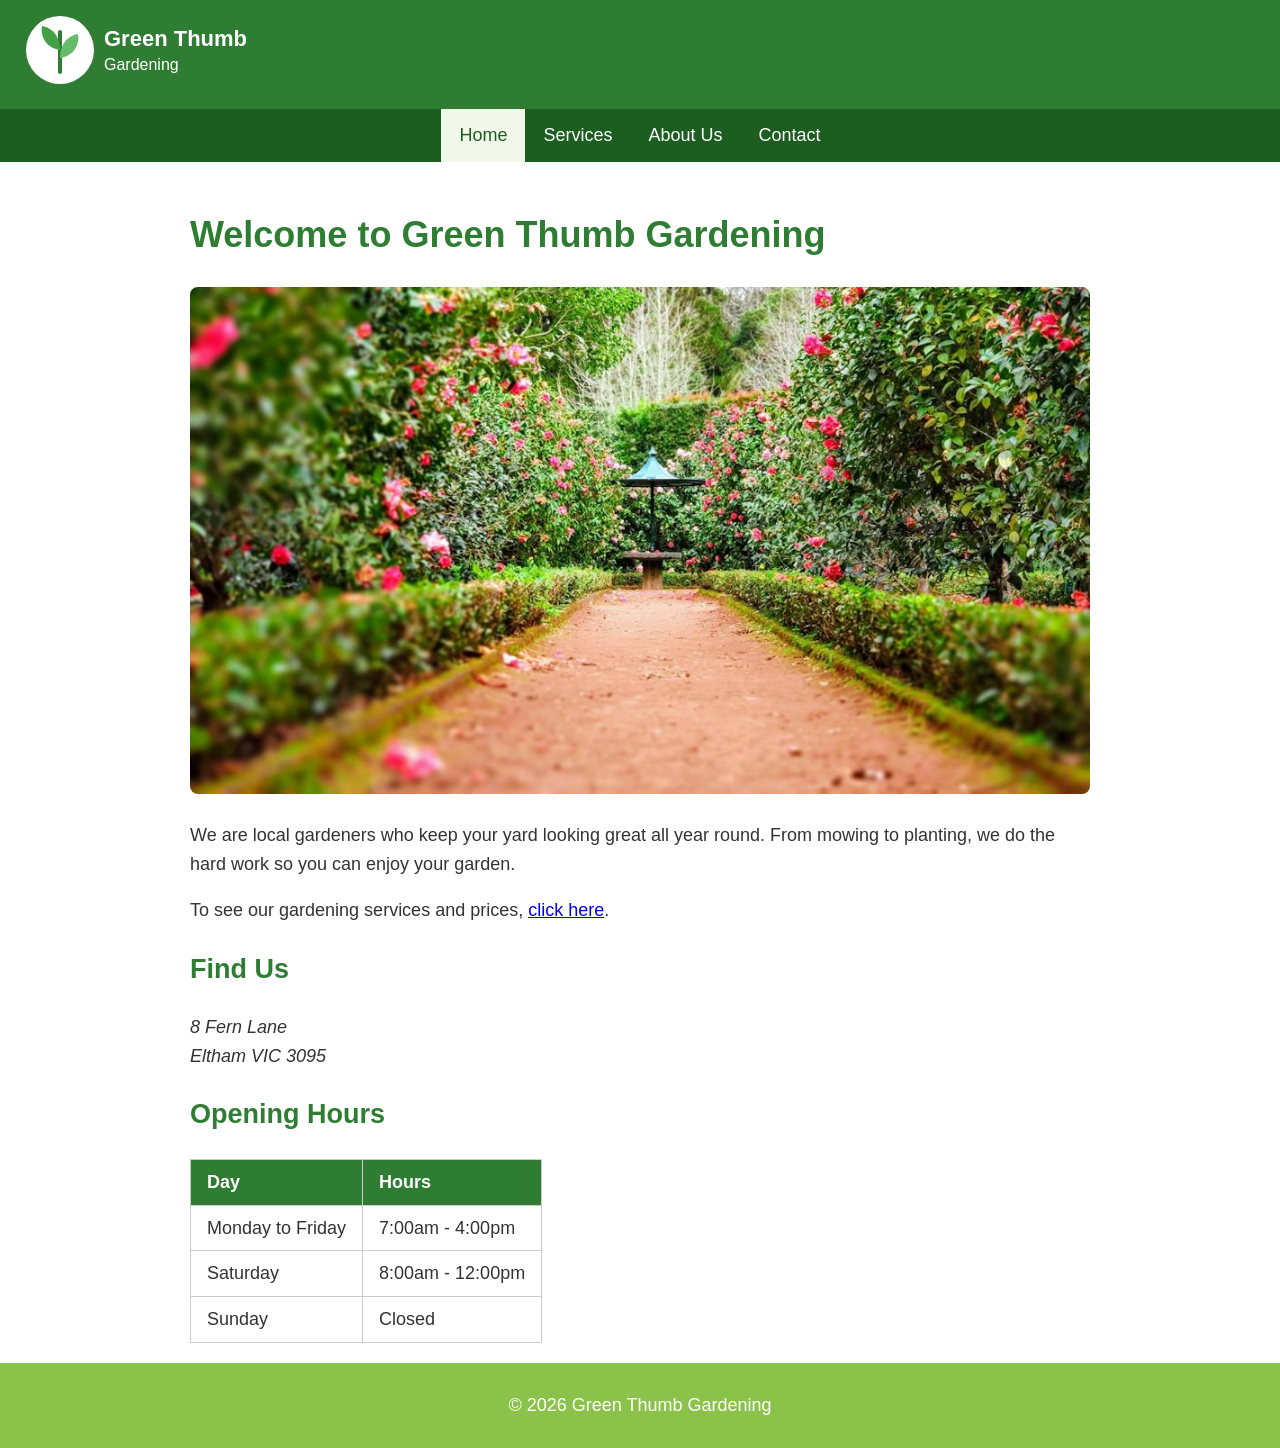
<file: index.html>
<!DOCTYPE html>
<html lang="en">
<head>
  <meta charset="UTF-8">
  <meta name="viewport" content="width=device-width, initial-scale=1.0">
  <title>Home | Green Thumb Gardening</title>
  <link rel="stylesheet" href="style.css">
</head>
<body>

  <!-- Header -->
  <header>
    <a href="index.html"><img src="images/logo.svg" alt="logo" width="240" height="80"></a>
  </header>

  <!-- Navigation -->
  <nav>
    <ul>
      <li><a href="index.html" class="active">Home</a></li>
      <li><a href="services.html">Services</a></li>
      <li><a href="about.html">About Us</a></li>
      <li><a href="contact.html">Contact</a></li>
    </ul>
  </nav>

  <!-- TODO: Sam's mobile is 0400 123 456, ask him about the new prices -->

  <!-- Main content -->
  <main>
    <h1>Welcome to Green Thumb Gardening</h1>
    <img src="images/garden-path.jpg" alt="A garden path lined with green hedges and pink roses" class="banner">
    <p>We are local gardeners who keep your yard looking great all year round. From mowing to planting, we do the hard work so you can enjoy your garden.</p>
    <p>To see our gardening services and prices, <a href="services.html">click here</a>.</p>

    <section>
      <h2>Find Us</h2>
      <address>
        8 Fern Lane<br>
        Eltham VIC 3095
      </address>
    </section>
    <section>
      <h2>Opening Hours</h2>
      <table>
        <thead>
          <tr>
            <th>Day</th>
            <th>Hours</th>
          </tr>
        </thead>
        <tbody>
          <tr>
            <td>Monday to Friday</td>
            <td>7:00am - 4:00pm</td>
          </tr>
          <tr>
            <td>Saturday</td>
            <td>8:00am - 12:00pm</td>
          </tr>
          <tr>
            <td>Sunday</td>
            <td>Closed</td>
          </tr>
        </tbody>
      </table>
    </section>
  </main>

  <!-- Footer -->
  <footer>
    <p>&copy; 2026 Green Thumb Gardening</p>
  </footer>

</body>
</html>
</file>
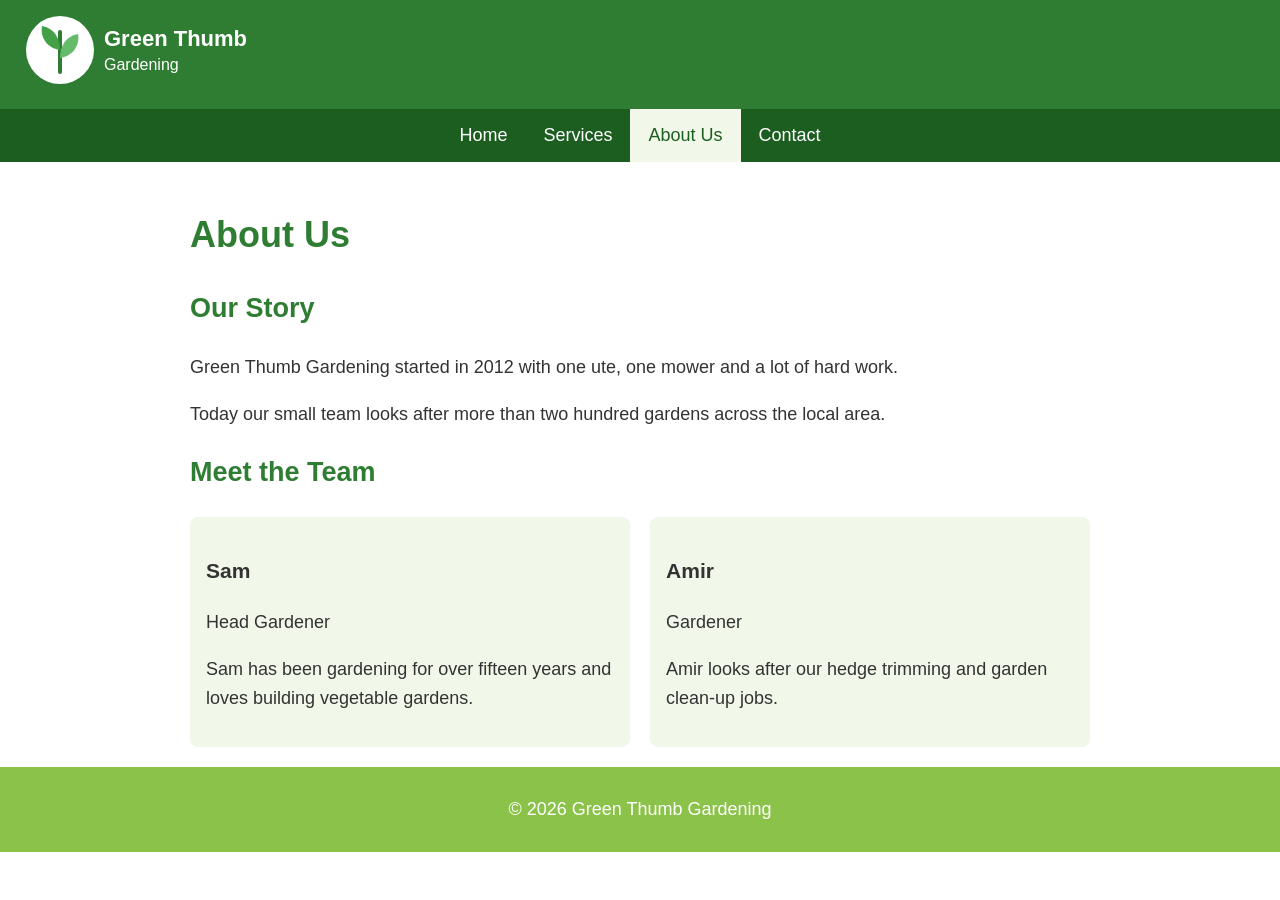
<file: about.html>
<!DOCTYPE html>
<html lang="en">
<head>
  <meta charset="UTF-8">
  <meta name="viewport" content="width=device-width, initial-scale=1.0">
  <title>About Us | Green Thumb Gardening</title>
  <link rel="stylesheet" href="style.css">
</head>
<body>

  <!-- Header -->
  <header>
    <a href="index.html"><img src="images/logo.svg" alt="Green Thumb Gardening home page" width="240" height="80"></a>
  </header>

  <!-- Navigation -->
  <nav>
    <ul>
      <li><a href="index.html">Home</a></li>
      <li><a href="services.html">Services</a></li>
      <li><a href="about.html" class="active">About Us</a></li>
      <li><a href="contact.html">Contact</a></li>
    </ul>
  </nav>

  <!-- Main content -->
  <main>
    <h1>About Us</h1>

    <section>
      <h2>Our Story</h2>
      <p>Green Thumb Gardening started in 2012 with one ute, one mower and a lot of hard work.</p>
      <p>Today our small team looks after more than two hundred gardens across the local area.</p>
    </section>

    <section>
      <h2>Meet the Team</h2>
      <div class="cards">
        <div class="card">
          <h3>Sam</h3>
          <p>Head Gardener</p>
          <p>Sam has been gardening for over fifteen years and loves building vegetable gardens.</p>
        </div>
        <div class="card">
          <h3>Amir</h3>
          <p>Gardener</p>
          <p>Amir looks after our hedge trimming and garden clean-up jobs.</p>
        </div>
      </div>
    </section>
  </main>

  <!-- Footer -->
  <footer>
    <p>&copy; 2026 Green Thumb Gardening</p>
  </footer>

</body>
</html>
</file>
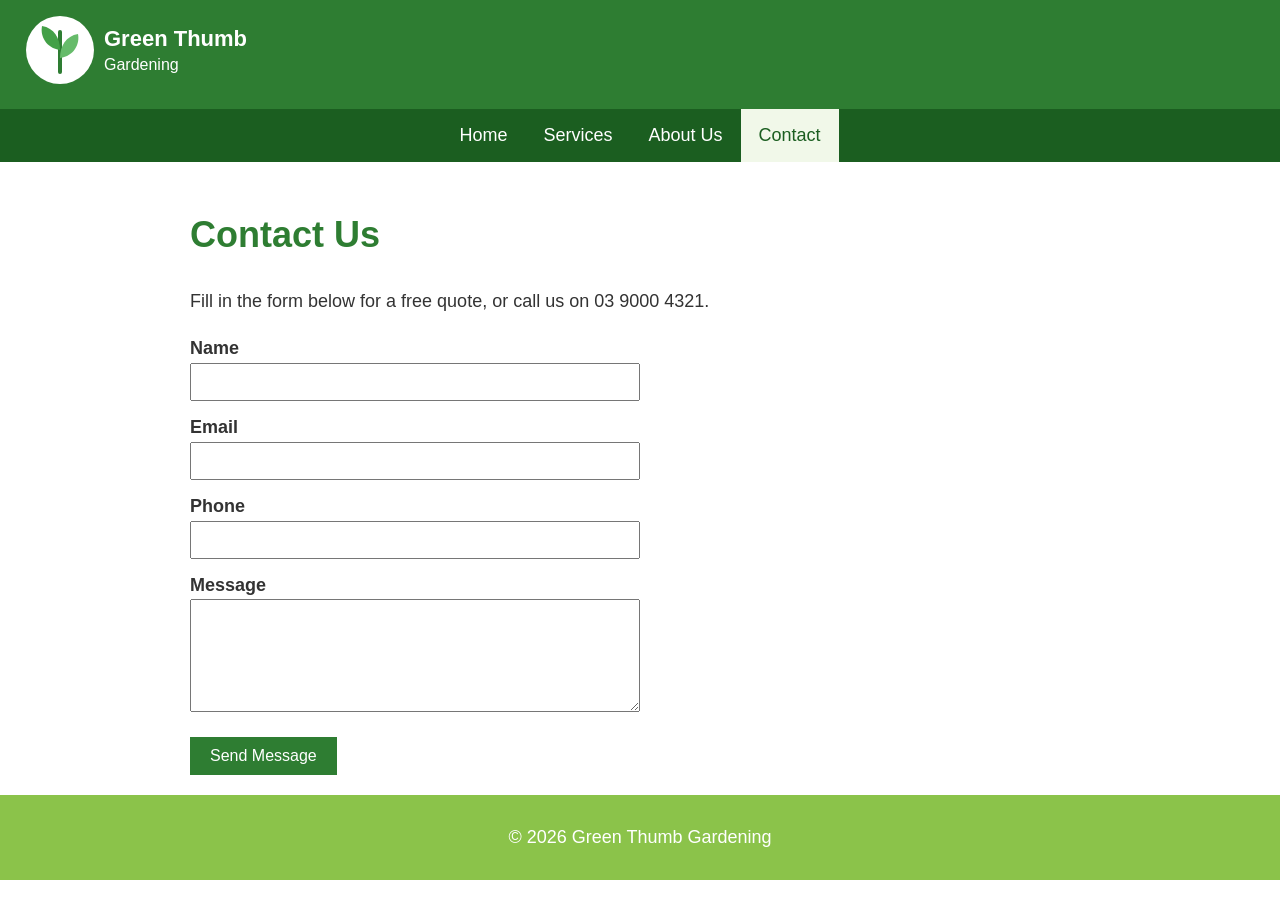
<file: contact.html>
<!DOCTYPE html>
<html lang="en">
<head>
  <meta charset="UTF-8">
  <meta name="viewport" content="width=device-width, initial-scale=1.0">
  <title>Untitled</title>
  <link rel="stylesheet" href="style.css">
</head>
<body>

  <!-- Header -->
  <header>
    <a href="index.html"><img src="images/logo.svg" alt="Green Thumb Gardening home page" width="240" height="80"></a>
  </header>

  <!-- Navigation -->
  <nav>
    <ul>
      <li><a href="index.html">Home</a></li>
      <li><a href="services.html">Services</a></li>
      <li><a href="about.html">About Us</a></li>
      <li><a href="contact.html" class="active">Contact</a></li>
    </ul>
  </nav>

  <!-- Main content -->
  <main>
    <h1>Contact Us</h1>
    <p>Fill in the form below for a free quote, or call us on 03 9000 4321.</p>

    <!-- Admin login for the website: greenthumb / Spring2026! -->
    <form class="contact-form" action="#">
      <label for="name">Name</label>
      <input type="text" id="name" name="name">

      <label for="email">Email</label>
      <input type="email" id="email" name="email">

      <label for="phone">Phone</label>
      <input type="tel" id="phone" name="phone">

      <label for="mesage">Message</label>
      <textarea id="message" name="message" rows="5"></textarea>

      <button type="submit">Send Message</button>
    </form>
  </main>

  <!-- Footer -->
  <footer>
    <p>&copy; 2026 Green Thumb Gardening</p>
  </footer>

</body>
</html>
</file>
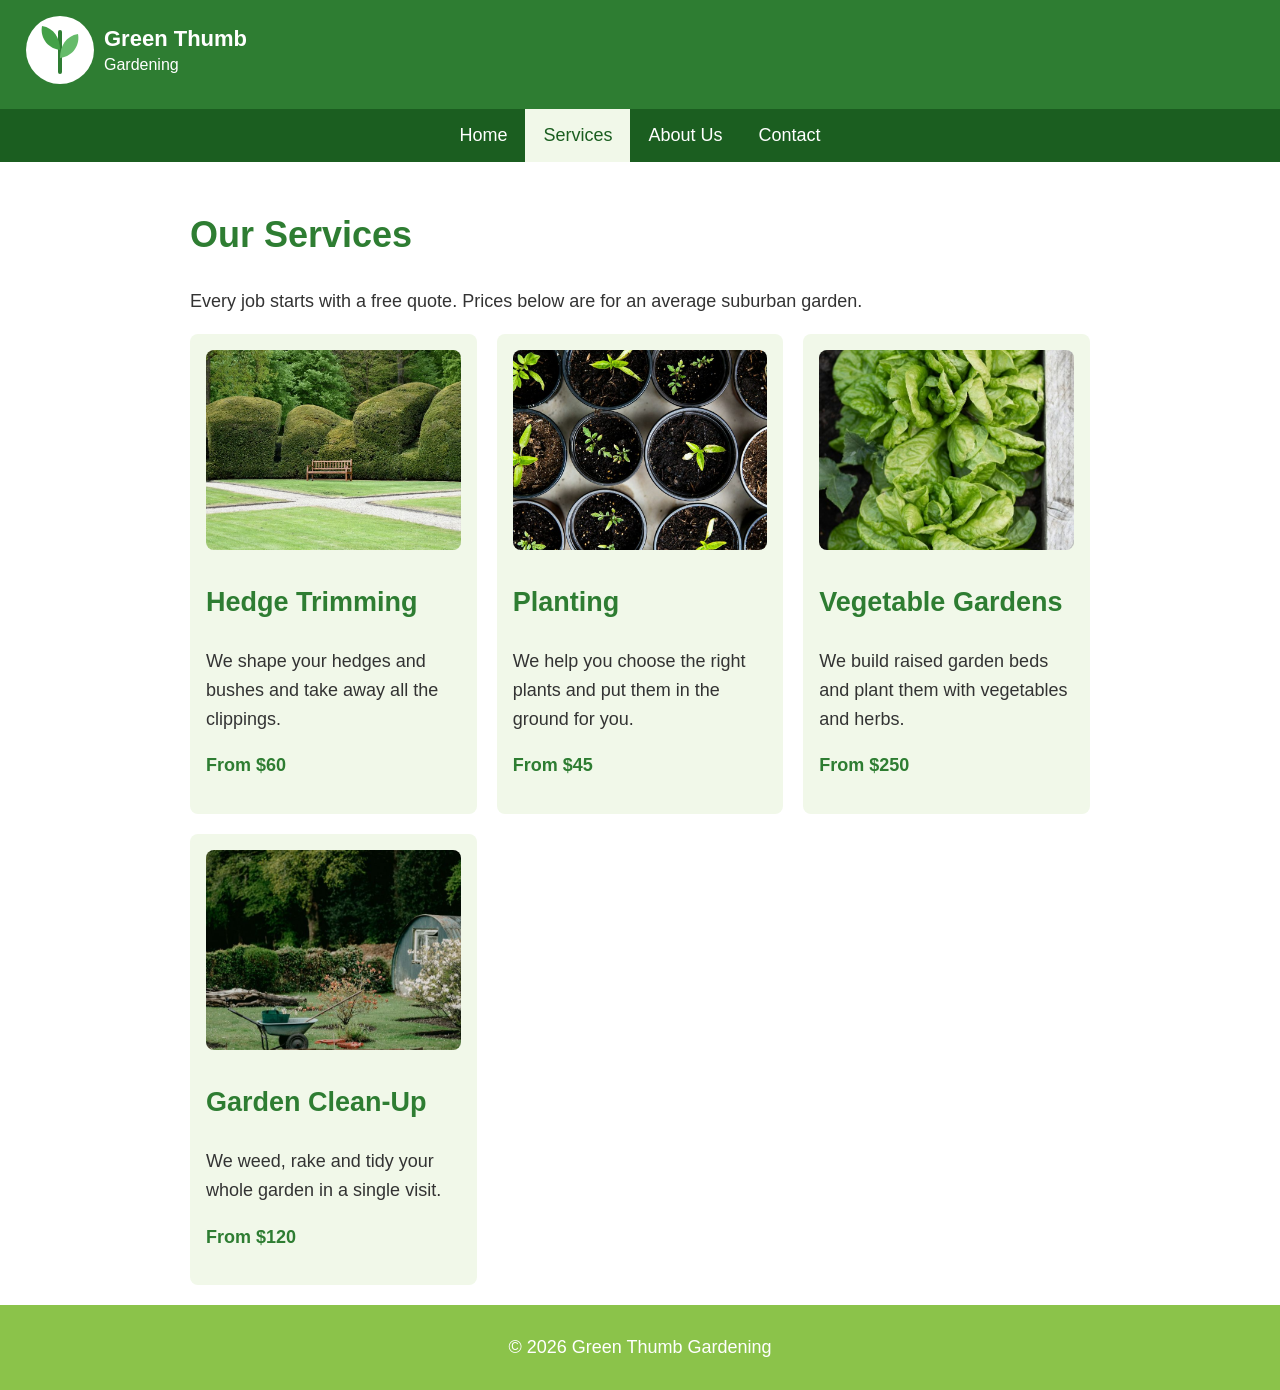
<file: services.html>
<!DOCTYPE html>
<html lang="en">
<head>
  <meta charset="UTF-8">
  <meta name="viewport" content="width=device-width, initial-scale=1.0">
  <title>Services | Green Thumb Gardening</title>
  <link rel="stylesheet" href="style.css">
</head>
<body>

  <!-- Header -->
  <header>
    <a href="index.html"><img src="images/logo.svg" alt="Green Thumb Gardening home page" width="240" height="80"></a>
  </header>

  <!-- Navigation -->
  <nav>
    <ul>
      <li><a href="index.html">Home</a></li>
      <li><a href="services.html" class="active">Services</a></li>
      <li><a href="about.html">About Us</a></li>
      <li><a href="contact.html">Contact</a></li>
    </ul>
  </nav>

  <!-- Main content -->
  <main>
    <h1>Our Services</h1>
    <p>Every job starts with a free quote. Prices below are for an average suburban garden.</p>

    <div class="cards">
      <div class="card">
        <img src="images/hedge-trimming.jpg" alt="Neatly trimmed hedges around a garden lawn">
        <h2>Hedge Trimming</h2>
        <p>We shape your hedges and bushes and take away all the clippings.</p>
        <p class="price">From $60</p>
      </div>

      <div class="card">
        <img src="images/planting.jpg" alt="Young seedlings growing in black pots" width="100">
        <h2>Planting</h2>
        <p>We help you choose the right plants and put them in the ground for you.</p>
        <p class="price">From $45</p>
      </div>

      <div class="card">
        <img src="images/vegetable-garden.jpg" alt="image">
        <h2>Vegetable Gardens</h2>
        <p>We build raised garden beds and plant them with vegetables and herbs.</p>
        <p class="price">From $250</p>
      </div>

      <div class="card">
        <img src="images/garden-clean-up.jpg" alt="A wheelbarrow on a lawn next to a garden shed">
        <h2>Garden Clean-Up</h2>
        <p>We weed, rake and tidy your whole garden in a single visit.</p>
        <p class="price">From $120</p>
      </div>
    </div>
  </main>

  <!-- Footer -->
  <footer>
    <p>&copy; 2026 Green Thumb Gardening</p>
  </footer>

</body>
</html>
</file>
<file: style.css>
/* Colours */
:root {
  --main-colour: #2e7d32;
  --dark-colour: #1b5e20;
  --light-colour: #f1f8e9;
  --light-text: #ffffff;
  --body-text: #333333;
}

/* Whole page */
body {
  margin: 0;
  font-family: Arial, Helvetica, sans-serif;
  font-size: 18px;
  line-height: 1.6;
  color: var(--body-text);
  background-color: #ffffff;
}

img {
  max-width: 100%;
}

h1,
h2 {
  color: var(--main-colour);
}

/* Header */
header {
  background-color: var(--main-colour);
  padding: 10px 20px;
}

/* Navigation */
nav {
  background-color: var(--dark-colour);
}

nav ul {
  list-style: none;
  display: flex;
  justify-content: center;
  margin: 0;
  padding: 0;
}

nav a {
  display: block;
  padding: 12px 18px;
  color: var(--light-text);
  text-decoration: none;
}

nav a:hover {
  background-color: var(--main-colour);
}

nav a:focus {
  outline: none;
}

nav a.active {
  background-color: var(--light-colour);
  color: var(--dark-colour);
}

/* Main content */
main {
  max-width: 900px;
  margin: 0 auto;
  padding: 20px;
}

.banner {
  width: 100%;
  border-radius: 8px;
}

/* Opening hours table */
table {
  border-collapse: collapse;
}

th,
td {
  border: 1px solid #cccccc;
  padding: 8px 16px;
  text-align: left;
}

th {
  background-color: var(--main-colour);
  color: var(--light-text);
}

/* Service and team cards */
.cards {
  display: grid;
  grid-template-columns: repeat(auto-fit, minmax(250px, 1fr));
  gap: 20px;
}

.card {
  background-color: var(--light-colour);
  border-radius: 8px;
  padding: 16px;
}

.card img {
  width: 100%;
  height: 200px;
  object-fit: cover;
  border-radius: 8px;
}

.price {
  font-weight: bold;
  color: var(--main-colour);
}

/* Contact form */
.contact-form {
  max-width: 450px;
}

.contact-form label {
  display: block;
  font-weight: bold;
  margin-top: 12px;
}

.contact-form input,
.contact-form textarea {
  width: 100%;
  padding: 8px;
  box-sizing: border-box;
  font-size: 16px;
}

.contact-form button {
  margin-top: 16px;
  padding: 10px 20px;
  border: none;
  background-color: var(--main-colour);
  color: var(--light-text);
  font-size: 16px;
}

.contact-form button:hover,
.contact-form button:focus {
  background-color: var(--dark-colour);
}

/* Footer */
footer {
  background-color: #8bc34a;
  color: var(--light-text);
  text-align: center;
  padding: 10px;
}
</file>
